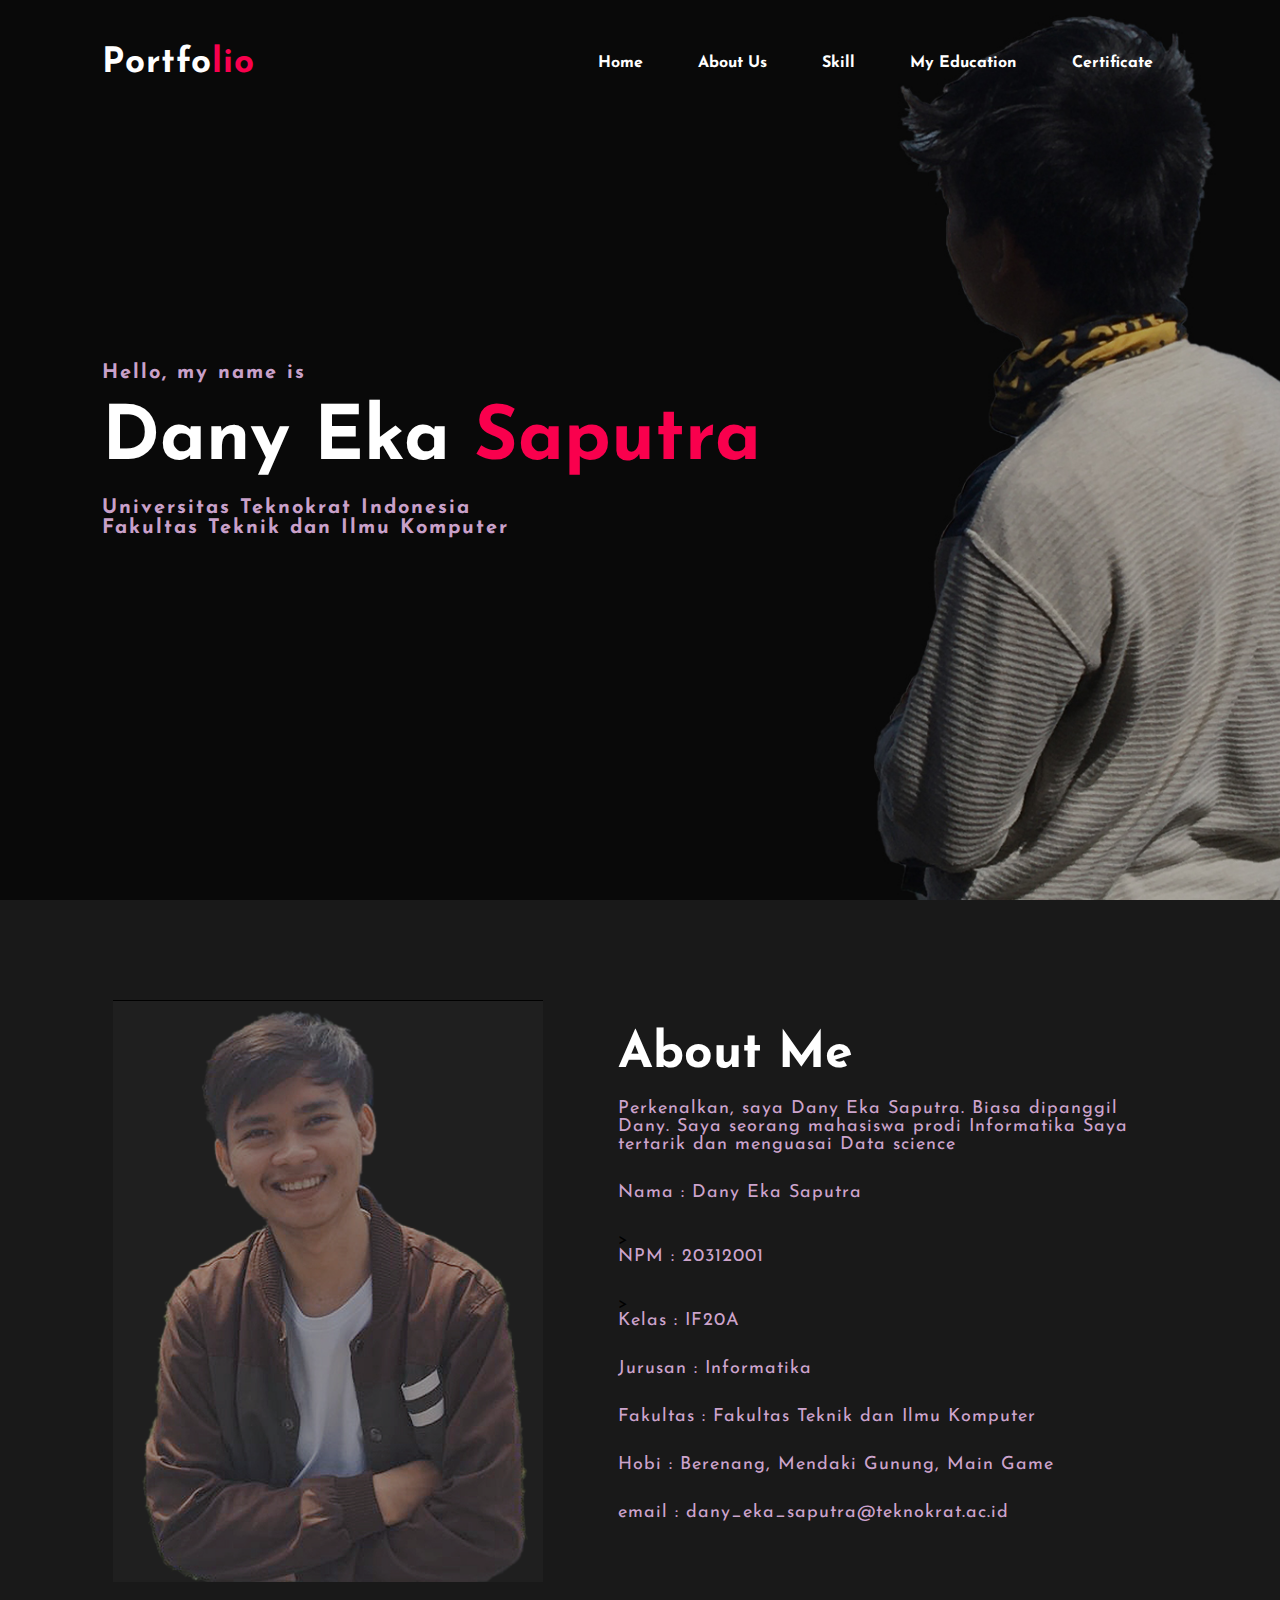
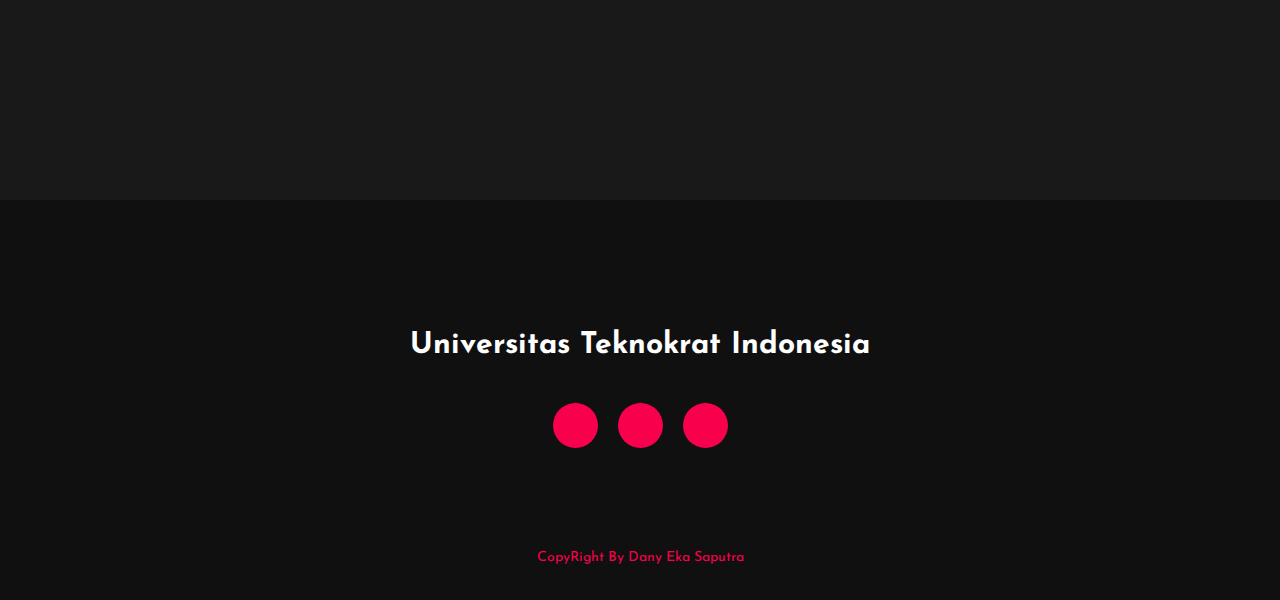
<file: About Me.html>
<!DOCTYPE html>
<html>
<head>
	<title>Portfolio website</title>
	<link rel="stylesheet" type="text/css" href="css/style.css">

	<link rel="preconnect" href="https://fonts.gstatic.com">
  <link href="https://fonts.googleapis.com/css2?family=Josefin+Sans:ital,wght@0,100;0,200;0,300;0,400;0,500;0,600;0,700;1,100;1,200;1,300;1,400;1,500;1,600;1,700&display=swap" rel="stylesheet">

  <link rel="stylesheet" href="https://cdnjs.cloudflare.com/ajax/libs/font-awesome/5.15.3/css/all.min.css" integrity="sha512-iBBXm8fW90+nuLcSKlbmrPcLa0OT92xO1BIsZ+ywDWZCvqsWgccV3gFoRBv0z+8dLJgyAHIhR35VZc2oM/gI1w==" crossorigin="anonymous" referrerpolicy="no-referrer" />

</head>
<body>
	<!----hero Section start---->

	<div class="hero">
		<nav>
			<h2 class="logo">Portfo<span>lio</span></h2>
			<ul>
                <li><a href="index.html">Home</a></li>
				<li><a href="About Me.html">About Us</a></li>
				<li><a href="Skill.html">Skill</a></li>
				<li><a href="education.html">My Education</a></li>
				<li><a href="certificate.html">certificate</a></li>
			</ul>
		</nav>

		<div class="content">
			<h4>Hello, my name is</h4>
			<h1>Dany Eka <span>Saputra</span></h1>
			<h4>Universitas Teknokrat Indonesia</h4>
			<h4>Fakultas Teknik dan Ilmu Komputer</h4>
			</div>
		</div>
	</div>

	<!----About section start---->
	<section class="about">
		<div class="main">
			<img src="img/profil.png">
			<div class="about-text">
				<h2>About Me</h2>
				<p>Perkenalkan, saya Dany Eka Saputra. Biasa dipanggil Dany. Saya seorang mahasiswa prodi Informatika  Saya tertarik dan menguasai Data science</p>
				<p>Nama     : Dany Eka Saputra</p>>
				<p>NPM      : 20312001</p>>
				<p>Kelas    : IF20A</p>
				<p>Jurusan   : Informatika</p>
				<p>Fakultas : Fakultas Teknik dan Ilmu Komputer</p>
                <p>Hobi     : Berenang, Mendaki Gunung, Main Game</p>
				<p>email    : dany_eka_saputra@teknokrat.ac.id</p>
			</div>
		</div>
	</section>

	
	<!------footer start--------->
	<footer>
        <p>Universitas Teknokrat Indonesia</p>
		<div class="social">
			<a href="https://www.facebook.com/ekasaputra.dani"><i class="fab fa-facebook-f"></i></a>
			<a href="https://instagram.com/danysaptra?igshid=YmMyMTA2M2Y="><i class="fab fa-instagram"></i></a>
			<a href="https://twitter.com/Ekaadany"><i class="fab fa-twitter"></i></a>
		</div>
		<p class="end">CopyRight By Dany Eka Saputra</p>
	</footer>
</body>
</html>
</file>
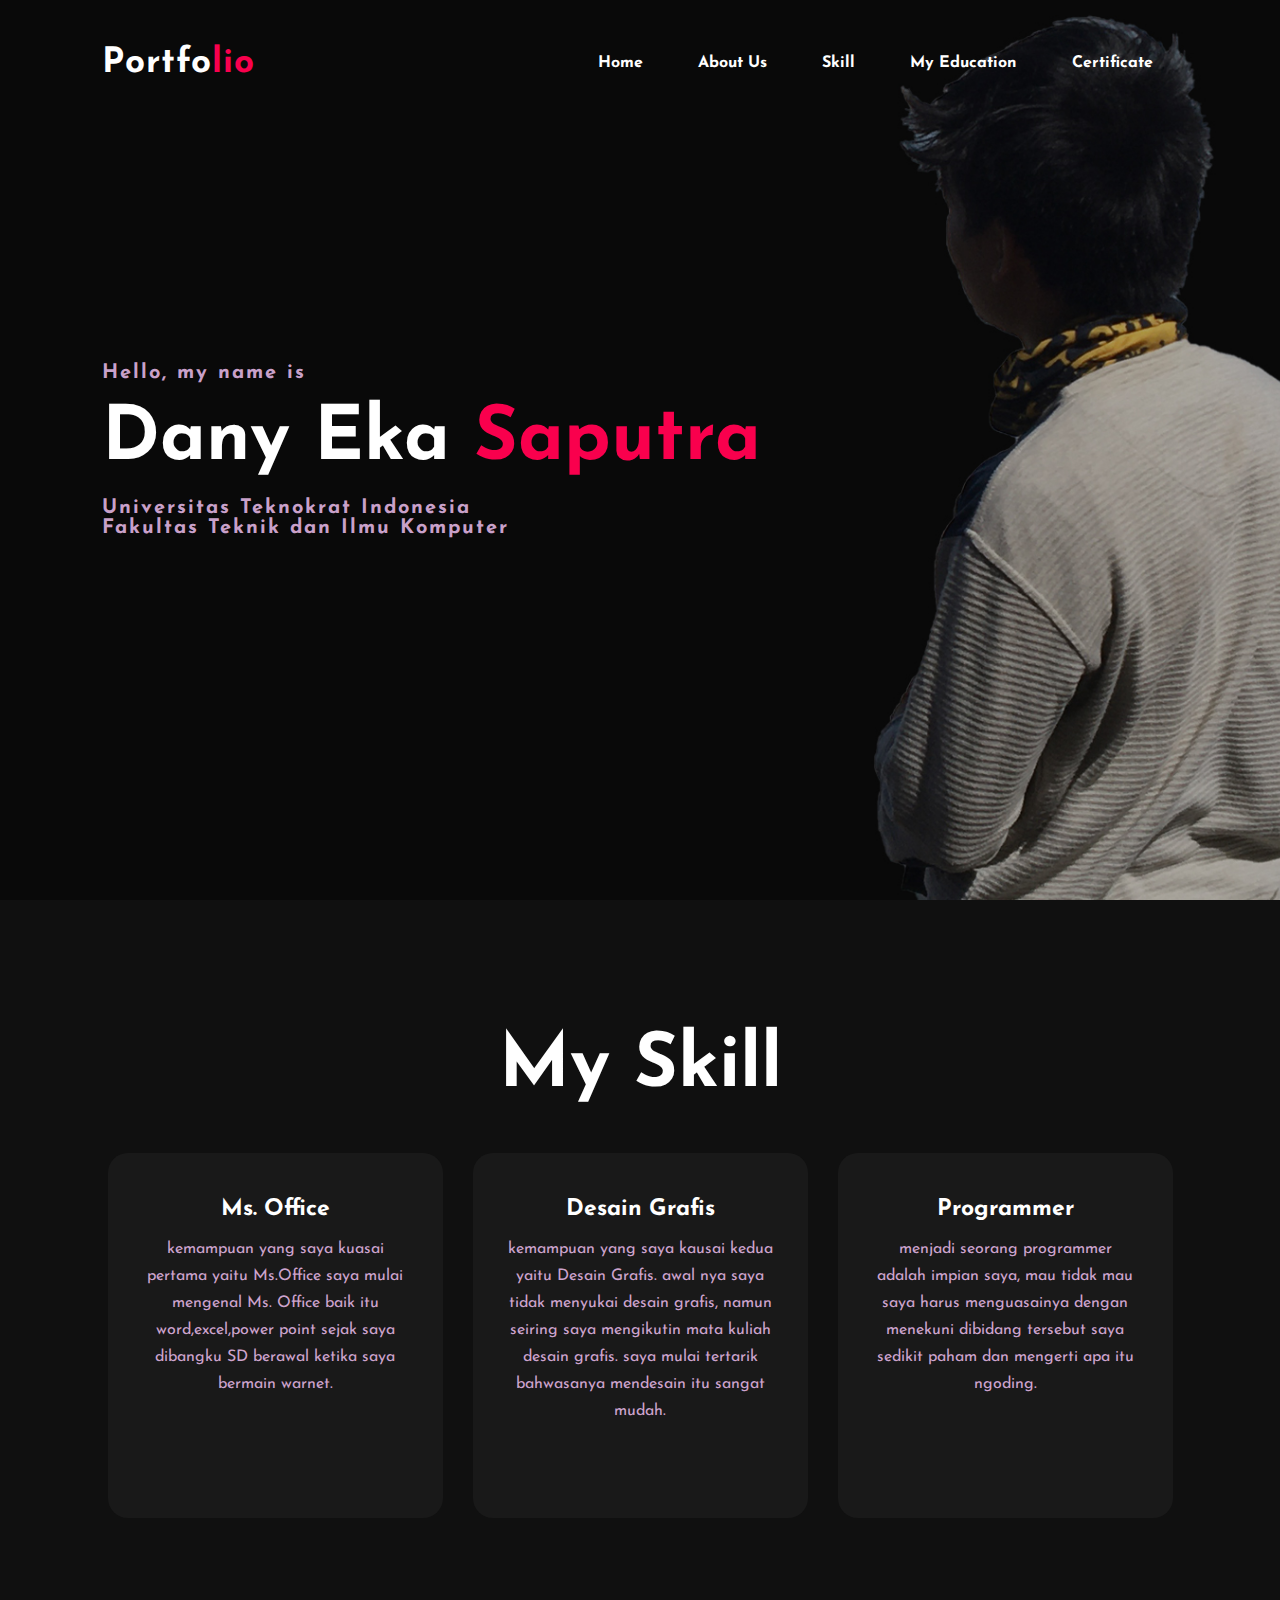
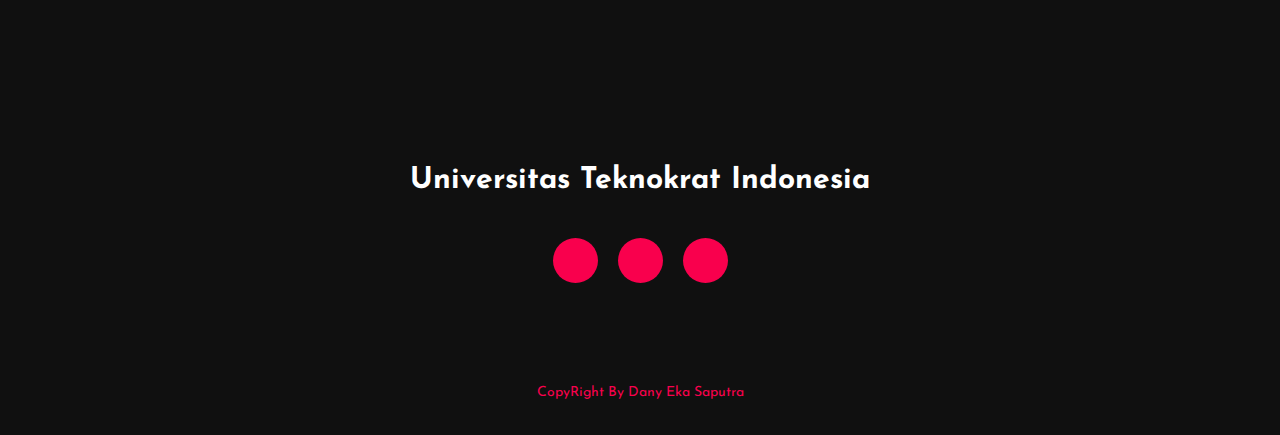
<file: Skill.html>
<!DOCTYPE html>
<html>
<head>
	<title>Portfolio website</title>
	<link rel="stylesheet" type="text/css" href="css/style.css">

	<link rel="preconnect" href="https://fonts.gstatic.com">
  <link href="https://fonts.googleapis.com/css2?family=Josefin+Sans:ital,wght@0,100;0,200;0,300;0,400;0,500;0,600;0,700;1,100;1,200;1,300;1,400;1,500;1,600;1,700&display=swap" rel="stylesheet">

  <link rel="stylesheet" href="https://cdnjs.cloudflare.com/ajax/libs/font-awesome/5.15.3/css/all.min.css" integrity="sha512-iBBXm8fW90+nuLcSKlbmrPcLa0OT92xO1BIsZ+ywDWZCvqsWgccV3gFoRBv0z+8dLJgyAHIhR35VZc2oM/gI1w==" crossorigin="anonymous" referrerpolicy="no-referrer" />

</head>
<body>
	<!----hero Section start---->

	<div class="hero">
		<nav>
			<h2 class="logo">Portfo<span>lio</span></h2>
			<ul>
                <li><a href="index.html">Home</a></li>
				<li><a href="About Me.html">About Us</a></li>
				<li><a href="Skill.html">Skill</a></li>
				<li><a href="education.html">My Education</a></li>
				<li><a href="certificate.html">certificate</a></li>
			</ul>
		</nav>

		<div class="content">
			<h4>Hello, my name is</h4>
			<h1>Dany Eka <span>Saputra</span></h1>
			<h4>Universitas Teknokrat Indonesia</h4>
			<h4>Fakultas Teknik dan Ilmu Komputer</h4>
			</div>
		</div>
	</div>
	</section>

	<!-----service section start----------->
	<div class="service">
		<div class="title">
			<h2>My Skill</h2>
		</div>

		<div class="box">
			<div class="card">
				<i class="fas fa-bars"></i>
				<h5>Ms. Office</h5>
				<div class="pra">
					<p>kemampuan yang saya kuasai pertama yaitu Ms.Office saya mulai mengenal Ms. Office baik itu word,excel,power point sejak saya dibangku SD
						berawal ketika saya bermain warnet.
					</p>
				</div>
			</div>

			<div class="card">
				<i class="far fa-envelope"></i>
				<h5>Desain Grafis</h5>
				<div class="pra">
					<p>kemampuan yang saya kausai kedua yaitu Desain Grafis. awal nya saya tidak menyukai desain grafis, namun seiring saya mengikutin 
						mata kuliah desain grafis. saya mulai tertarik bahwasanya mendesain itu sangat mudah.
					</p>
				</div>
			</div>

			<div class="card">
				<i class="far fa-bell"></i>
				<h5>Programmer</h5>
				<div class="pra">
					<p>menjadi seorang programmer adalah impian saya, mau tidak mau saya harus menguasainya dengan menekuni dibidang tersebut saya sedikit paham dan mengerti 
						apa itu ngoding.
					</p>
				</div>
			</div>
		</div>
	</div>

	<!------footer start--------->
	<footer>
		<p>Universitas Teknokrat Indonesia</p>
		<div class="social">
			<a href="https://www.facebook.com/ekasaputra.dani"><i class="fab fa-facebook-f"></i></a>
			<a href="https://instagram.com/danysaptra?igshid=YmMyMTA2M2Y="><i class="fab fa-instagram"></i></a>
			<a href="https://twitter.com/Ekaadany"><i class="fab fa-twitter"></i></a>
		</div>
		<p class="end">CopyRight By Dany Eka Saputra</p>
	</footer>
</body>
</html>
</file>
<file: css/style.css>
*{
	padding: 0;
	margin: 0;
	font-family: 'Josefin Sans', sans-serif;
	box-sizing: border-box;
}
.hero{
	height: 100vh;
	width: 100%;
	background-image: url(../img/Untitled-1.jpg);
	background-size: cover;
	background-position: center;
}
nav{
	display: flex;
	align-items: center;
	justify-content: space-between;
	padding-top: 45px;
	padding-left: 8%;
	padding-right: 8%;
}
.logo{
	color: white;
	font-size: 35px;
	letter-spacing: 1px;
	cursor: pointer;
}
span{
	color: #f9004d;
}
nav ul li{
	list-style-type: none;
	display: inline-block;
	padding: 10px  25px;
}
nav ul li a{
	color: white;
	text-decoration: none;
	font-weight: bold;
	text-transform: capitalize;
}
nav ul li a:hover{
	color: #f9004d;
	transition: .4s;
}
.btn{
	background-color:#f9004d;
	color: white;
	text-decoration: none;
	border: 2px solid transparent;
	font-weight: bold;
	padding: 10px 25px;
	border-radius: 30px;
	transition: transform .4s; 
}
.btn:hover{
	transform: scale(1.2);
}
.content{
	position: absolute;
	top: 50%;
	left:8%;
	transform: translateY(-50%);
}
h1{
	color: white;
	margin: 20px 0px 20px;
	font-size: 75px;
}
h3{
	color: white;
	font-size: 25px;
	margin-bottom: 50px;
}
h4{
	color: #fcfc;
	letter-spacing: 2px;
	font-size: 20px;
}
.newslatter form{
	width: 380px;
	max-width: 100%;
	position: relative;
}
.newslatter form input:first-child{
	display: inline-block;
	width: 100%;
	padding: 14px 130px 14px 15px;
	border: 2px solid #f9004d;
	outline: none;
	border-radius: 30px;
}
.newslatter form input:last-child{
	position: absolute;
	display: inline-block;
	outline: none;
	border: none;
	padding: 10px 30px;
	border-radius: 30px;
	background-color:#f9004d;
	color: white;
	box-shadow: 0px 0px 5px #000, 0px 0px 15px #858585;
	top: 6px;
	right: 6px; 
}

.about{
	width: 100%;
	padding: 100px 0px;
	background-color: #191919;
}
.about img{
	height: auto;
	width: 430px;
}
.about-text{
	width: 550px;
}
.main{
	width: 1130px;
	max-width: 95%;
	margin: 0 auto;
	display: flex;
	align-items: center;
	justify-content: space-around;
}
.about-text h2{
	color: white;
	font-size: 50px;
	text-transform: capitalize;
	margin-bottom: 20px;
}
.about-text h5{
	color: white;
	letter-spacing: 2px;
	font-size: 22px;
	margin-bottom: 25px;
	text-transform: capitalize;
}
.about-text p{
	color: #fcfc;
	letter-spacing: 1px;
	line-height: 18px;
	font-size: 18px;
	margin-bottom: 30px;
}
button{
	background-color:#f9004d;
	color: white;
	text-decoration: none;
	border: 2px solid transparent;
	font-weight: bold;
	padding: 13px 30px;
	border-radius: 30px;
	transition: .4s; 
}
button:hover{
	background-color: transparent;
	border: 2px solid #f9004d;
	cursor: pointer;
}

.service{
	background: #101010;
	width: 100%;
	padding: 100px 0px;
}
.title h2{
	color: white;
	font-size: 75px;
	width: 1130px;
	margin: 30px auto;
	text-align: center;
}
.box{
	display: flex;
	justify-content: center;
	align-items: center;
	min-height: 400px;
}
.card{
	height: 365px;
	width: 335px;
	padding: 20px 35px;
	background: #191919;
	border-radius: 20px;
	margin: 15px;
	position: relative;
	overflow: hidden;
	text-align: center;
}
.card i{
	font-size: 50px;
	display: block;
	text-align: center;
	margin: 25px 0px;
	color: #f9004d;

}
h5{
	color: white;
	font-size: 23px;
	margin-bottom: 15px;
}
.pra p{
	color: #fcfc;
	font-size: 16px;
	line-height: 27px;
	margin-bottom: 25px;
}
.card .button{
	background-color:#f9004d;
	color: white;
	text-decoration: none;
	border: 2px solid transparent;
	font-weight: bold;
	padding: 9px 22px;
	border-radius: 30px;
	transition: .4s; 
}
.card .button:hover{
	background-color: transparent;
	border: 2px solid #f9004d;
	cursor: pointer;
}
.contact-me{
	width: 100%;
	height: 290px;
	background: #191919;
	display: flex;
	align-items: center;
	flex-direction: column;
	justify-content: center;
}
.contact-me p{
	color: white;
	font-size: 30px;
	font-weight: bold;
	margin-bottom: 25px;
}
.contact-me .button-two{
	background-color:#f9004d;
	color: white;
	text-decoration: none;
	border: 2px solid transparent;
	font-weight: bold;
	padding: 13px 30px;
	border-radius: 30px;
	transition: .4s; 
}
.contact-me .button-two:hover{
	background-color: transparent;
	border: 2px solid #f9004d;
	cursor: pointer;
}
footer{
	position: relative;
	width: 100%;
	height: 400px;
	background: #101010;
	display: flex;
	flex-direction: column;
	align-items: center;
	justify-content: center;
}
footer p:nth-child(1){
	font-size: 30px;
	color: white;
	margin-bottom: 20px;
	font-weight: bold;
}
footer p:nth-child(2){
	color: white;
	font-size: 17px;
	width: 500px;
	text-align: center;
	line-height: 26px;
}
.social{
	display: flex;
}
.social a{
	width: 45px;
	height: 45px;
	display: flex;
	align-items: center;
	justify-content: center;
	background:  #f9004d;
	border-radius: 50%;
	margin: 22px 10px;
	color: white;
	text-decoration: none;
	font-size: 20px;
}
.social a:hover{
	transform: scale(1.3);
	transition: .3s;
}
.end{
	position: absolute;
	color:#f9004d;
	bottom: 35px;
	font-size: 14px; 
}

@import url('https://fonts.googleapis.com/css2?family=Roboto:wght@100;300;400;500;700&display=swap');

:root{
    --main-color:#f8320a;
}


section{
    padding:1rem 5%;
    min-height: 100vh;
}

.heading{
    font-size: 4rem;
    padding-bottom: 1rem;
    color:#111;
    text-transform: uppercase;
}

.heading span{
    color:var(--main-color);
    text-transform: uppercase;
}

.btn{
    display: inline-block;
    margin-top: 1rem;
    padding:.8rem 3rem;
    background:var(--main-color);
    color:#fff;
    cursor: pointer;
    font-size: 1.7rem;
}

.btn:hover{
    background:#111;
    letter-spacing: .2rem;
}

header{
    position: fixed;
    top:0; left:0; bottom:0;
    background:#222;
    display: flex;
    align-items: center;
    justify-content: space-between;
    z-index: 1000;
    flex-flow: column;
    padding:8rem 2rem;
    width:30rem;
    text-align: center;
}

header .logo{
    text-transform: uppercase;
    color:rgb(0, 0, 0);
    font-size: 3rem;
    font-weight: bolder;
}

header .logo span{
    text-transform: uppercase;
    color:var(--main-color);
}

header .navbar a{
    display: block;
    font-size: 2rem;
    color:rgb(0, 0, 0);
    margin:2rem 0;
}

header .navbar a:hover{
    letter-spacing: .2rem;
    color:var(--main-color);
}

header .follow a{
    font-size: 2.5rem;
    color:rgb(0, 0, 0);
    margin:0 .7rem;
}

header .follow a:hover{
    color:var(--main-color);
}

#menu-bars{
    position: fixed;
    top:1rem; right: 1rem;
    z-index: 10000;
    background:var(--main-color);
    color:#fff;
    border-radius: .5rem;
    padding:1rem 1.5rem;
    font-size: 3rem;
    cursor:pointer;
    display: none;
}

.cursor-1{
    position: absolute;
    top:0; left:0;
    height:1rem; width:1rem;
    background: var(--main-color);
    pointer-events: none;
    transform: translate(-50%, -50%);
    border-radius: 50%;
    z-index: 10000;
}

.cursor-1.active{
    height:7rem;
    width:7rem;
    opacity: .3;
}

.cursor-2{
    position: absolute;
    top:0; left:0;
    height:4rem; width:4rem;
    border:.1rem solid var(--main-color);
    pointer-events: none;
    transform: translate(-50%, -50%);
    border-radius: 50%;
    z-index: 10000;
    transition: .3s linear;
}

.cursor-2.active{
    display: none;
}

.home{
    display: flex;
    align-items: center;
    flex-wrap: wrap;
    gap:1.5rem;
}

.home .image{
    flex:1 1 40rem;
}

.home .image img{
    width:100%;
}

.home .content{
    flex:1 1 40rem;
}

.home .content .hi{
    font-size: 2rem;
    color:var(--main-color);
}

.home .content h3{
    font-size: 4.5rem;
    color:#111;
    text-transform: uppercase;
}

.home .content h3 span{
    color:var(--main-color);
    text-transform: uppercase;
}

.home .content .info{
    font-size: 2.5rem;
    color:#111;
    padding:.5rem 0;
}

.home .content .text{
    font-size: 1.7rem;
    color:#666;
    padding:.5rem 0;
}

.about .row-1{
    display: flex;
    flex-wrap: wrap;
    gap:1.5rem;
    padding-bottom: 2rem;
}

.about .row-1 .image{
    flex:1 1 25rem;
}

.about .row-1 .image img{
    height: 100%;
    width:100%;
    object-fit: cover;
    border:1rem solid #fff;
    border-radius: .5rem;
    box-shadow: 0 .5rem 1rem rgba(0,0,0,.1);
}

.about .row-1 .content{
    flex:1 1 50rem;
}

.about .row-1 .content h3{
    color:#333;
    font-size: 3.5rem;
}
 
.about .row-1 .content p{
    color:#666;
    font-size: 1.7rem;
    padding:.5rem 0;
}

.about .row-1 .content .box-container{
    display: flex;
    flex-wrap: wrap;
    gap:1.5rem;
    padding: 0.5rem 0;
}

.about .row-1 .content .box-container .box{
    flex:1 1 20rem;
}

.about .row-1 .content .box-container .box span{
    color:var(--main-color);
}

.about .row-2{
    display: flex;
    flex-wrap: wrap;
    gap:1.5rem;
    align-items: center;
}

.about .row-2 .skills{
    flex:1 1 40rem;
}

.about .row-2 .skills .progress{
    padding:1rem 0;
}

.about .row-2 .skills .progress h3{
    display: flex;
    justify-content: space-between;
    padding:.7rem 0;
    font-size: 1.7rem;
    color:#111;
    font-weight: 400;
}

.about .row-2 .skills .progress .bar{
    width:100%;
    background:#ccc;
    overflow:hidden;
    height:1rem;
    border-radius: 50rem;
}

.about .row-2 .skills .progress .bar span{
    display:block;
    height:100%;
    background:var(--main-color);
    border-radius: 50rem;
}

.about .row-2 .skills .progress:nth-child(1) .bar span{
    width:95%;
}

.about .row-2 .skills .progress:nth-child(2) .bar span{
    width:80%;
}

.about .row-2 .skills .progress:nth-child(3) .bar span{
    width:75%;
}

.about .row-2 .skills .progress:nth-child(4) .bar span{
    width:85%;
}

.about .row-2 .box-container{
    flex:1 1 40rem;
    display: flex;
    flex-wrap: wrap;
    gap:1.5rem;
}

.about .row-2 .box-container .box{
    flex:1 1 15rem;
    background:rgb(0, 0, 0);
    padding:2rem;
    border-radius: .5rem;
    box-shadow: 0 .5rem 1rem rgba(0,0,0,.1);
}

.about .row-2 .box-container .box h3{
    color:var(--main-color);
    font-size: 3rem;
}

.about .row-2 .box-container .box p{
    color:#666;
    font-size: 1.7rem;
    padding-top: .5rem;
}

.service .box-container{
    display: flex;
    flex-wrap: wrap;
    gap:1.5rem;
}

.service .box-container .box{
    flex:1 1 30rem;
    text-align: center;
    padding:2rem;
    background:rgb(11, 10, 10);
    border-radius: .5rem;
    box-shadow:0 .5rem 1rem rgba(0,0,0,.1);
}

.service .box-container .box i{
    height:6rem;
    width:6rem;
    line-height: 6rem;
    font-size: 2.5rem;
    color:#fff;
    background:var(--main-color);
    border-radius: 50%;
}

.service .box-container .box h3{
    color:#444;
    font-size: 2.2rem;
    padding-top: 1rem;
}

.service .box-container .box p{
    color:#666;
    font-size: 1.7rem;
    padding-top: .5rem;
}

.experience .box-container{
    display: flex;
    flex-wrap: wrap;
}

.experience .box-container .box{
    position: relative;
    flex:1 1 33rem;
    border-left: .2rem solid var(--main-color);
    padding-left: 2rem;
    padding-right: 2rem;
    padding-bottom: 2rem;    
}

.experience .box-container .box::before{
    content: '';
    position: absolute;
    top:0; left:-1rem;
    height:2rem;
    width:2rem;
    border-radius: 50%;
    background:var(--main-color);
}

.experience .box-container .box .content{
    background:#fff;
    padding:1.5rem;
    box-shadow: 0 .5rem 1rem rgba(0,0,0,.1);
    border-radius: .5rem;
}

.experience .box-container .box .content span{
    color:#fff;
    font-size: 1.7rem;
    background:var(--main-color);
    border-radius: 50rem;
    padding:.4rem 1rem;
}

.experience .box-container .box .content h3{
    font-size: 2.5rem;
    padding:.5rem 0;
    color:#111;
}

.experience .box-container .box .content p{
    font-size: 1.5rem;
    color:#666;
}

.portfolio .box-container{
    display: flex;
    flex-wrap: wrap;
    gap:1.5rem;
}

.portfolio .box-container .box{
    flex:1 1 30rem;
    height:25rem;
    position: relative;
    overflow:hidden;
    border:1rem solid #fff;
    box-shadow: 0 .5rem 1rem rgba(0,0,0,.1);
    background:#fff;
    border-radius: .5rem;
}

.portfolio .box-container .box img{
    height:100%;
    width:100%;
    object-fit: cover;
    border-radius: .5rem;
    position: relative;
    z-index: 1;
}

.portfolio .box-container .box:hover img{
    height:75%;
    width:75%;
}

.portfolio .box-container .box h3{
    position: absolute;
    bottom:.5rem; left:1rem;
    font-size: 2.5rem;
    color:#333;
    text-transform: uppercase;
}

.portfolio .box-container .box .icons{
    position: absolute;
    top:1rem; right:1rem;
}

.portfolio .box-container .box .icons a{
    display: block;
    height:4rem;
    width:4rem;
    border-radius: .5rem;
    background: #eee;
    color:#333;
    font-size: 1.7rem;
    line-height: 4rem;
    text-align: center;
    margin-bottom: 1rem;
}

.portfolio .box-container .box .icons a:hover{
    background:var(--main-color);
    color:#fff;
}

.contact .icons-container{
    display: flex;
    gap:1.5rem;
    flex-wrap: wrap;
    padding-bottom: 2rem;
}

.contact .icons-container .icons{
    flex:1 1 25rem;
    text-align: center;
    padding:2rem;
    background:#fff;
    box-shadow: 0 .5rem 1rem rgba(0,0,0,.1);
    border-radius: .5rem;
}

.contact .icons-container .icons i{
    height:5rem;
    width:5rem;
    line-height: 5rem;
    font-size: 2rem;
    background: var(--main-color);
    color:#fff;
    border-radius: 50%;
}

.contact .icons-container .icons h3{
    color:#111;
    font-size: 2rem;
    padding:.5rem 0;
    padding-top: 1rem;
}

.contact .icons-container .icons p{
    color:#666;
    font-size: 1.7rem;
}

.contact .row{
    display: flex;
    flex-wrap: wrap;
    gap:1.5rem;
}

.contact .row form{
    flex:1 1 55rem;
    background:#fff;
    padding:0 2rem;
    box-shadow: 0 .5rem 1rem rgba(0,0,0,.1);
    border-radius: .5rem;
}

.contact .row .map{
    flex:1 1 25rem;
    border:1rem solid #fff;
    box-shadow: 0 .5rem 1rem rgba(0,0,0,.1);
    border-radius: .5rem;
    width: 100%;
}

.contact .row form .box,
.contact .row form textarea{
    width: 100%;
    border-bottom: .1rem solid #333;
    color:#333;
    text-transform: none;
    font-size: 1.7rem;
    padding:1rem 0;
    margin:1rem 0;
}

.contact .row form .box:focus,
.contact .row form textarea:focus{
    border-color: var(--main-color);
}

.contact .row form .box::placeholder,
.contact .row form textarea::placeholder{
    text-transform: capitalize;
}

.contact .row form textarea{
    height: 20rem;
    resize: none;
}

.contact .row form .btn{
    margin-top: 0;
    margin-bottom: 1.5rem;
}

.footer{
    margin-top: 2rem;
    font-size: 2rem;
    padding:2.5rem;
    text-align: center;
    color:#666;
    background: #fff;
}

.footer span{
    color:var(--main-color);
}


















/* media queries  */
@media (max-width:991px){

    html{
        font-size: 55%;
    }
    
    body{
        padding: 0;
    }

    #menu-bars{
        display: initial;
    }

    header{
        left:-120%;
    }

    header.active{
        left:0%;
    }

    .cursor-1,
    .cursor-2{
        display: none;
    }

}

@media (max-width:450px){

    html{
        font-size: 50%;
    }

    header{
        width:100%;
    }

    .experience .box-container .box{
        padding-right: 0;
    }

}
</file>
